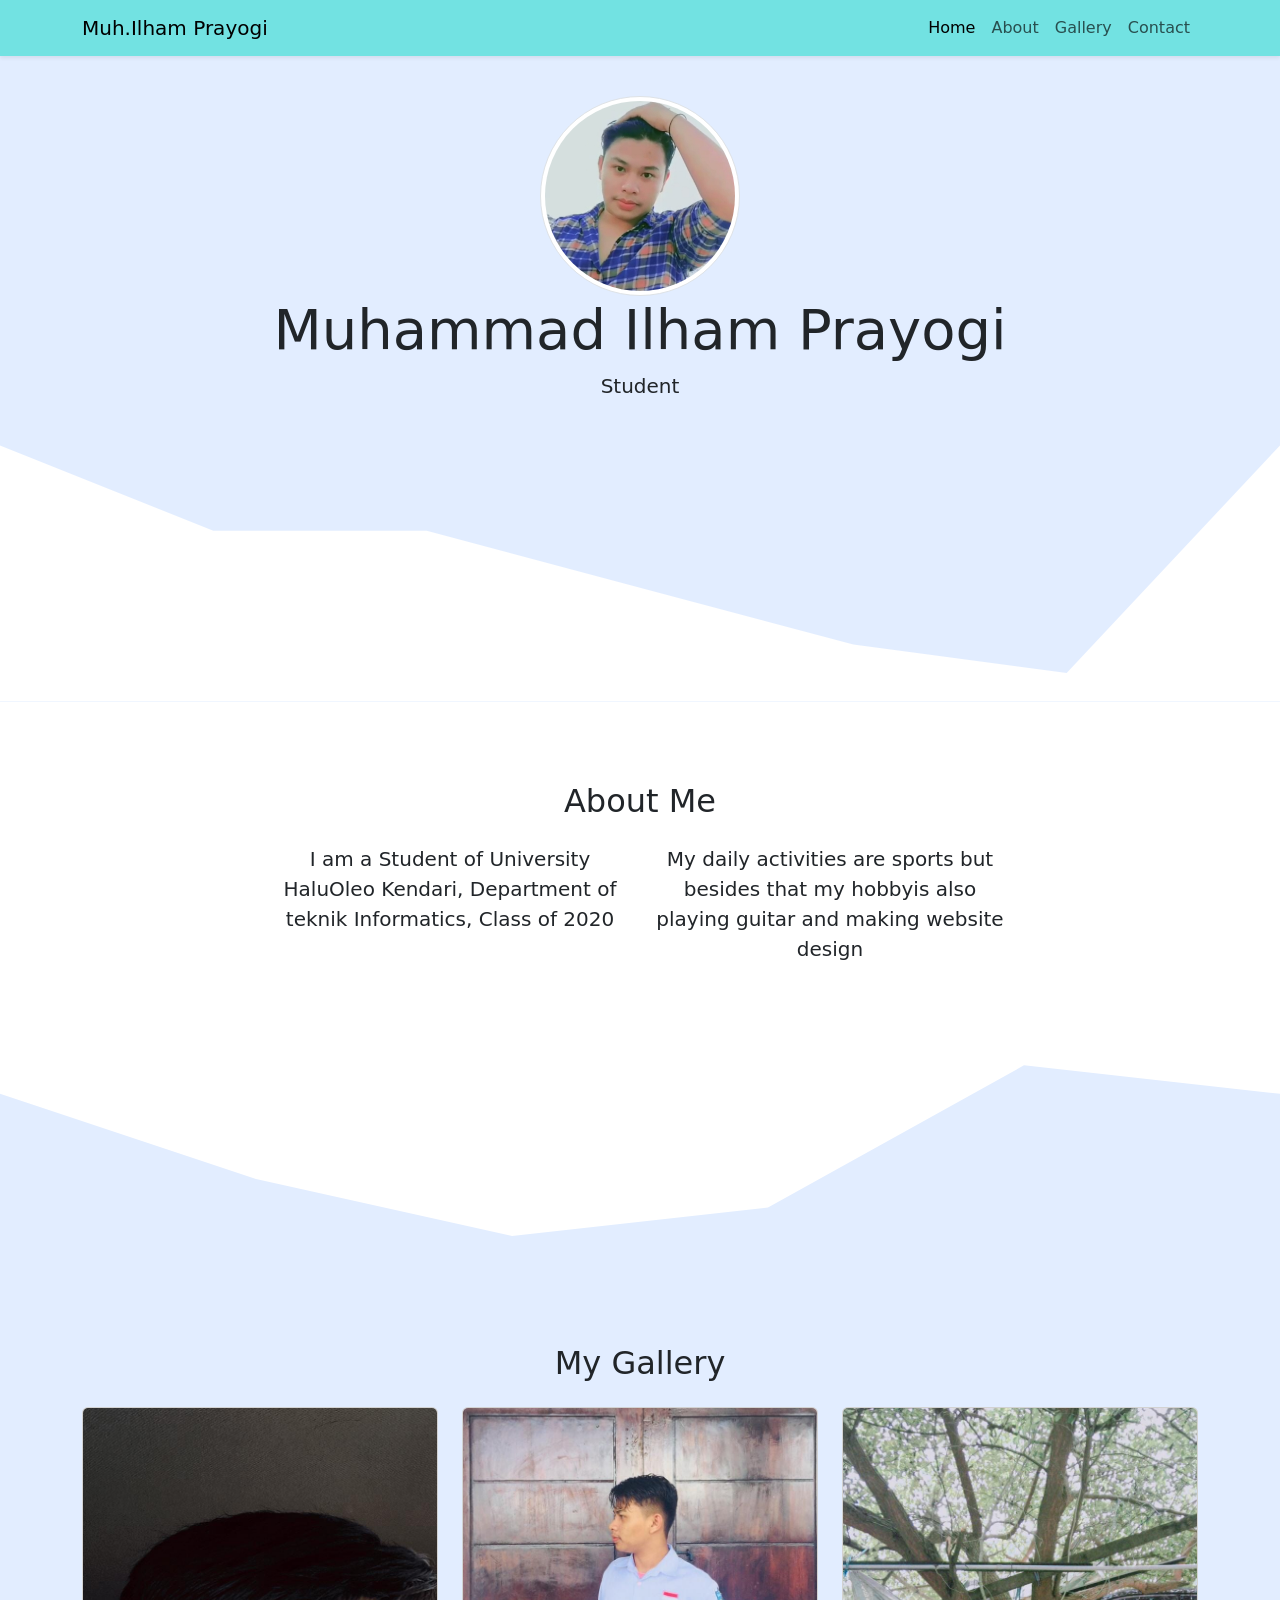
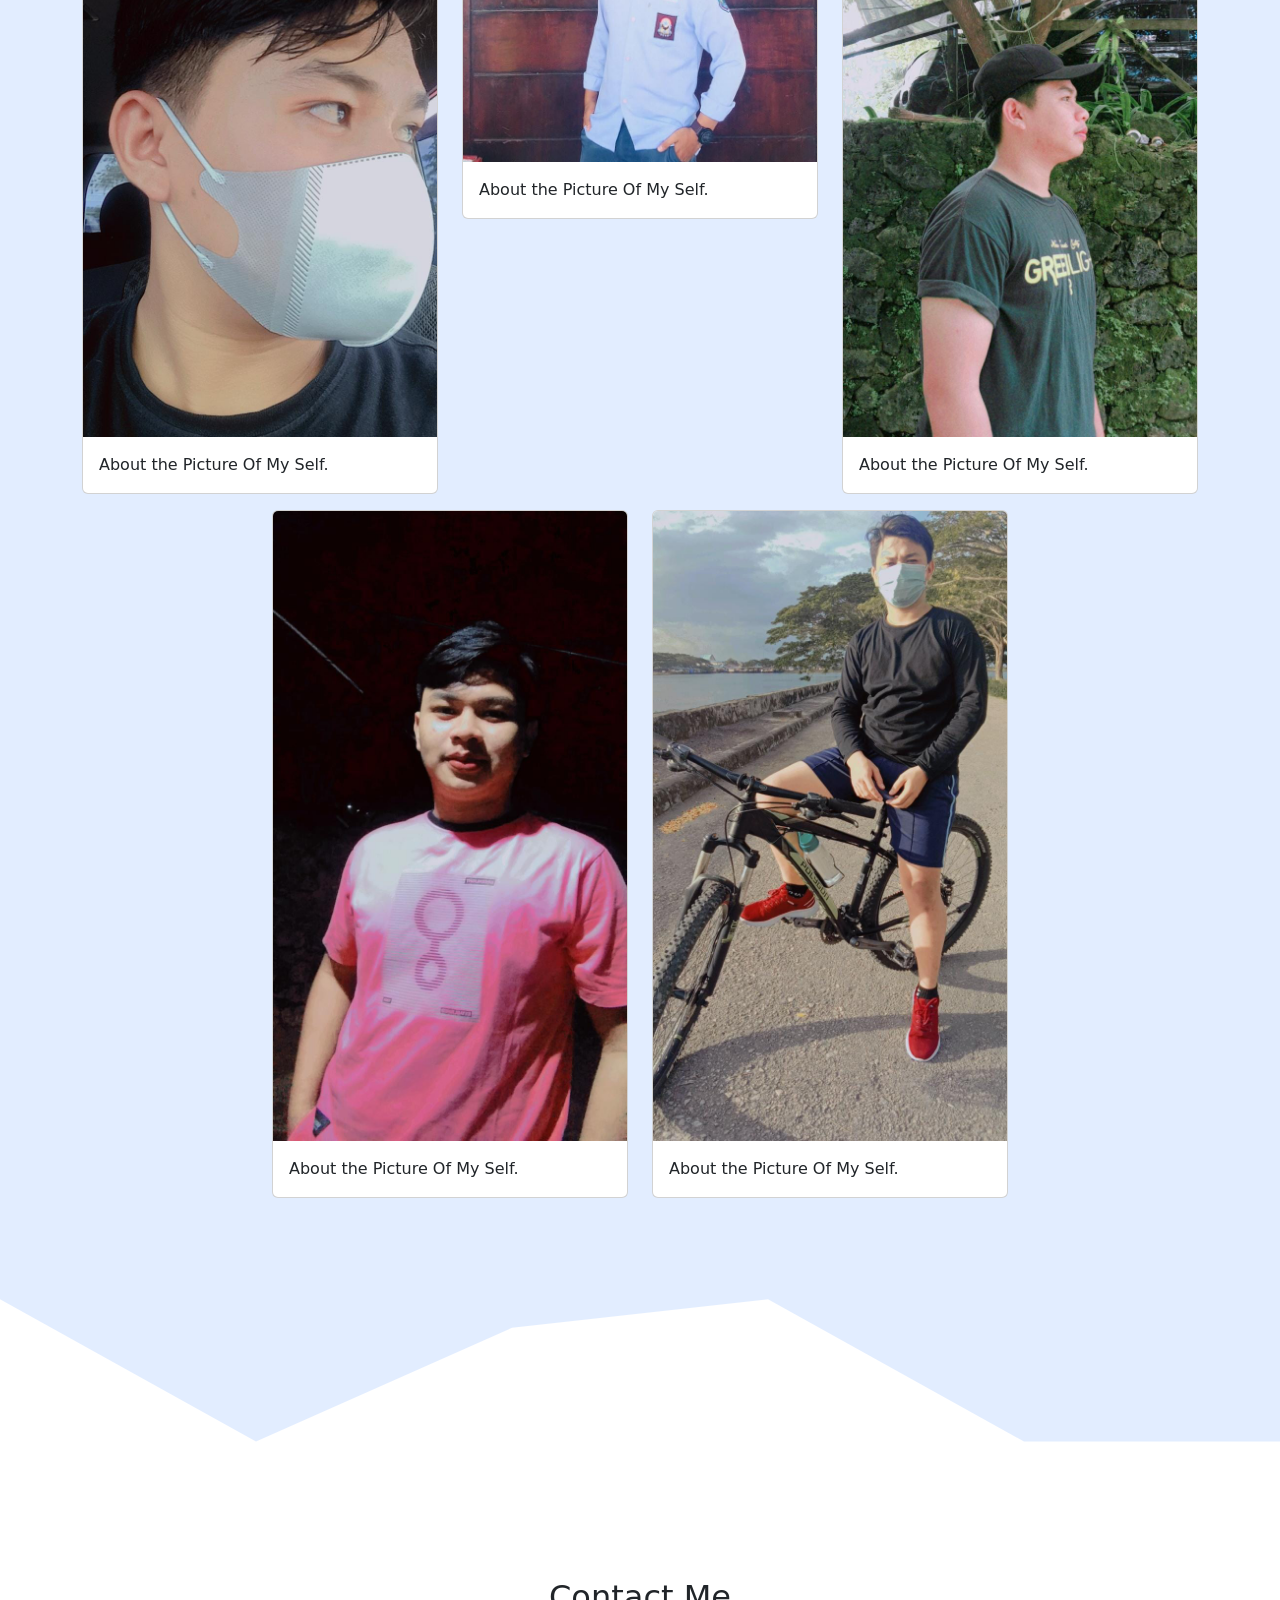
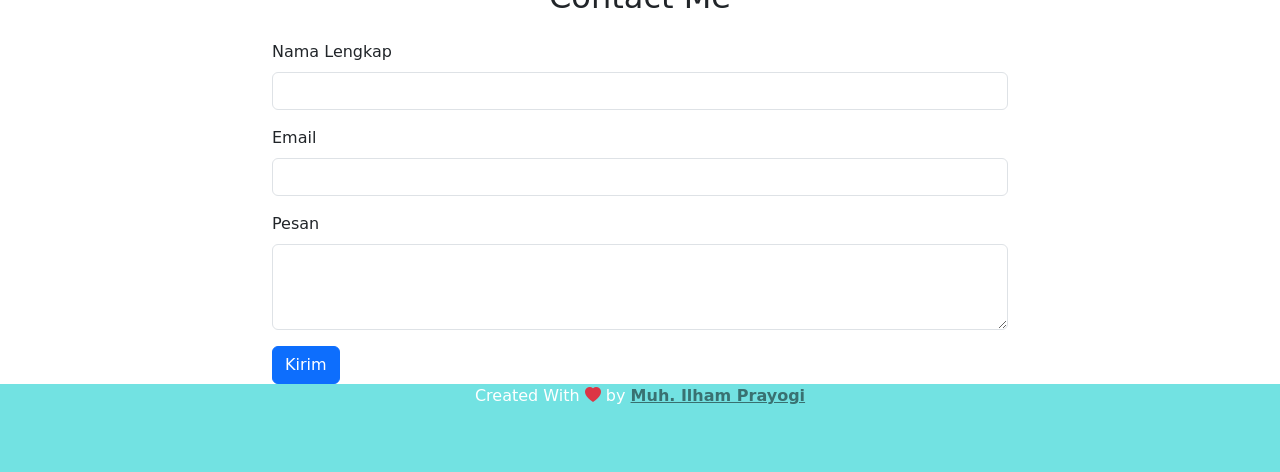
<file: index.html>
<!DOCTYPE html>
<html lang="en">
  <head>
    <!-- Required meta tags -->
    <meta charset="utf-8" />
    <meta name="viewport" content="width=device-width, initial-scale=1" />

    <!-- Bootstrap CSS -->
    <link href="https://cdn.jsdelivr.net/npm/bootstrap@5.0.2/dist/css/bootstrap.min.css" rel="stylesheet" integrity="sha384-EVSTQN3/azprG1Anm3QDgpJLIm9Nao0Yz1ztcQTwFspd3yD65VohhpuuCOmLASjC" crossorigin="anonymous" />

    <!-- Bootstrap Icons -->
    <link rel="stylesheet" href="https://cdn.jsdelivr.net/npm/bootstrap-icons@1.7.2/font/bootstrap-icons.css" />
    <!-- My CSS -->
    <link rel="stylesheet" href="style.css" />

    <title>My Portofolio l Muhammad Ilham Prayogi</title>
  </head>
  <body id="home">
    <!-- Navbar -->
    <nav class="navbar navbar-expand-lg navbar-light shadow-sm fixed-top" style="background-color: rgb(114, 226, 226)">
      <div class="container">
        <a class="navbar-brand" href="#">Muh.Ilham Prayogi</a>
        <button class="navbar-toggler" type="button" data-bs-toggle="collapse" data-bs-target="#navbarNav" aria-controls="navbarNav" aria-expanded="false" aria-label="Toggle navigation">
          <span class="navbar-toggler-icon"></span>
        </button>
        <div class="collapse navbar-collapse" id="navbarNav">
          <ul class="navbar-nav ms-auto">
            <li class="nav-item">
              <a class="nav-link active" aria-current="page" href="#home">Home</a>
            </li>
            <li class="nav-item">
              <a class="nav-link" href="#about">About</a>
            </li>
            <li class="nav-item">
              <a class="nav-link" href="#gallery">Gallery</a>
            </li>
            <li class="nav-item">
              <a class="nav-link" href="#contact">Contact</a>
            </li>
          </ul>
        </div>
      </div>
    </nav>
    <!-- Akhir Navbar -->

    <!-- Jumbotron -->
    <section class="jumbotron text-center">
      <img src="img/IMG_20211210_195700.jpg" alt="Ilham Prayogi" width="200" class="rounded-circle img-thumbnail" />
      <h1 class="display-4">Muhammad Ilham Prayogi</h1>
      <p class="lead">Student</p>
      <svg xmlns="http://www.w3.org/2000/svg" viewBox="0 0 1440 320"><path fill="#ffff" fill-opacity="1" d="M0,32L240,128L480,128L720,192L960,256L1200,288L1440,32L1440,320L1200,320L960,320L720,320L480,320L240,320L0,320Z"></path></svg>
    </section>
    <!-- Akhir Jumbotron -->

    <!-- About -->
    <section id="about">
      <div class="container">
        <div class="row text-center mb-3">
          <div class="col">
            <h2>About Me</h2>
          </div>
        </div>
        <div class="row justify-content-center fs-5 text-center">
          <div class="col-md-4">
            <p>I am a Student of University HaluOleo Kendari, Department of teknik Informatics, Class of 2020</p>
          </div>
          <div class="col-md-4">
            <p>My daily activities are sports but besides that my hobbyis also playing guitar and making website design</p>
          </div>
        </div>
      </div>
      <svg xmlns="http://www.w3.org/2000/svg" viewBox="0 0 1440 320"><path fill="#e2edff" fill-opacity="1" d="M0,128L288,224L576,288L864,256L1152,96L1440,128L1440,320L1152,320L864,320L576,320L288,320L0,320Z"></path></svg>
    </section>
    <!-- Akhir About -->

    <!-- Gallery -->
    <section id="gallery">
      <div class="container">
        <div class="row text-center mb-3">
          <div class="col">
            <h2>My Gallery</h2>
          </div>
        </div>
        <div class="row justify-content-center">
          <div class="col-md-4 mb-3">
            <div class="card">
              <img src="img/Gallery/1.jpg" class="card-img-top" alt="Gallery 1" />
              <div class="card-body">
                <p class="card-text">About the Picture Of My Self.</p>
              </div>
            </div>
          </div>
          <div class="col-md-4 mb-3">
            <div class="card">
              <img src="img/Gallery/2.jpg" class="card-img-top" alt="Gallery 2" />
              <div class="card-body">
                <p class="card-text">About the Picture Of My Self.</p>
              </div>
            </div>
          </div>
          <div class="col-md-4 mb-3">
            <div class="card">
              <img src="img/Gallery/3.jpg" class="card-img-top" alt="Gallery 3" />
              <div class="card-body">
                <p class="card-text">About the Picture Of My Self.</p>
              </div>
            </div>
          </div>
          <div class="col-md-4 mb-3">
            <div class="card">
              <img src="img/Gallery/4.jpg" class="card-img-top" alt="Gallery 4" />
              <div class="card-body">
                <p class="card-text">About the Picture Of My Self.</p>
              </div>
            </div>
          </div>
          <div class="col-md-4 mb-3">
            <div class="card">
              <img src="img/Gallery/5.jpg" class="card-img-top" alt="Gallery 5" />
              <div class="card-body">
                <p class="card-text">About the Picture Of My Self.</p>
              </div>
            </div>
          </div>
        </div>
      </div>
      <svg xmlns="http://www.w3.org/2000/svg" viewBox="0 0 1440 320"><path fill="#ffff" fill-opacity="1" d="M0,96L288,256L576,128L864,96L1152,256L1440,256L1440,320L1152,320L864,320L576,320L288,320L0,320Z"></path></svg>
    </section>
    <!-- Akhir Gallery -->

    <!-- Contact -->
    <section id="contact">
      <div class="container">
        <div class="row text-center mb-3">
          <div class="col">
            <h2>Contact Me</h2>
          </div>
        </div>
        <div class="row justify-content-center">
          <div class="col-md-8">
            <div class="alert alert-success alert-dismissible fade show d-none my-alert" role="alert">
              <strong>Thank You!</strong> I have received your message.
              <button type="button" class="btn-close" data-bs-dismiss="alert" aria-label="Close"></button>
            </div>
            <form name="contact-web-form">
              <div class="mb-3">
                <label for="Name" class="form-label">Nama Lengkap</label>
                <input type="text" class="form-control" id="name" aria-describedby="name" name="nama" />
              </div>
              <div class="mb-3">
                <label for="email" class="form-label">Email</label>
                <input type="email" class="form-control" id="email" aria-describedby="email" name="email" />
              </div>
              <div class="mb-3">
                <label for="Pesan" class="form-label">Pesan</label>
                <textarea class="form-control" id="Pesan" rows="3" name="pesan"></textarea>
              </div>
              <button type="submit" class="btn btn-primary btn-kirim">Kirim</button>

              <button class="btn btn-primary btn-loading d-none" type="button" disabled>
                <span class="spinner-border spinner-border-sm" role="status" aria-hidden="true"></span>
                Loading...
              </button>
            </form>
          </div>
        </div>
      </div>
    </section>
    <!-- Akhir Contact-->

    <!-- Footer -->
    <footer class="text-white text-center pb-5" style="background-color: rgb(114, 226, 226)">
      <p>Created With <i class="bi bi-heart-fill text-danger"></i> by <a href="https://www.instagram.com/muh.ilhamprayogi/" class="text-black-50 fw-bold">Muh. Ilham Prayogi</a></p>
    </footer>
    <!-- Akhir Footer-->

    <script src="https://cdn.jsdelivr.net/npm/bootstrap@5.0.2/dist/js/bootstrap.bundle.min.js" integrity="sha384-MrcW6ZMFYlzcLA8Nl+NtUVF0sA7MsXsP1UyJoMp4YLEuNSfAP+JcXn/tWtIaxVXM" crossorigin="anonymous"></script>

    <script>
      const scriptURL = 'https://script.google.com/macros/s/AKfycbwHRw_GxEyxp6RjCp8r3lwICDlu0vVeiEyXQlPTGS8aONpQYyBxv4IyrAPK8FHi-otBYQ/exec';
      const form = document.forms['contact-web-form'];
      const btnKirim = document.querySelector('.btn-kirim');
      const btnLoading = document.querySelector('.btn-loading');
      const myAlert = document.querySelector('.my-alert');

      form.addEventListener('submit', (e) => {
        e.preventDefault();

        btnLoading.classList.toggle('d-none');
        btnKirim.classList.toggle('d-none');
        fetch(scriptURL, { method: 'POST', body: new FormData(form) })
          .then((response) => {
            btnLoading.classList.toggle('d-none');
            btnKirim.classList.toggle('d-none');
            myAlert.classList.toggle('d-none');
            console.log('Success!', response);
            form.reset();
          })
          .catch((error) => console.error('Error!', error.message));
      });
    </script>
  </body>
</html>
</file>
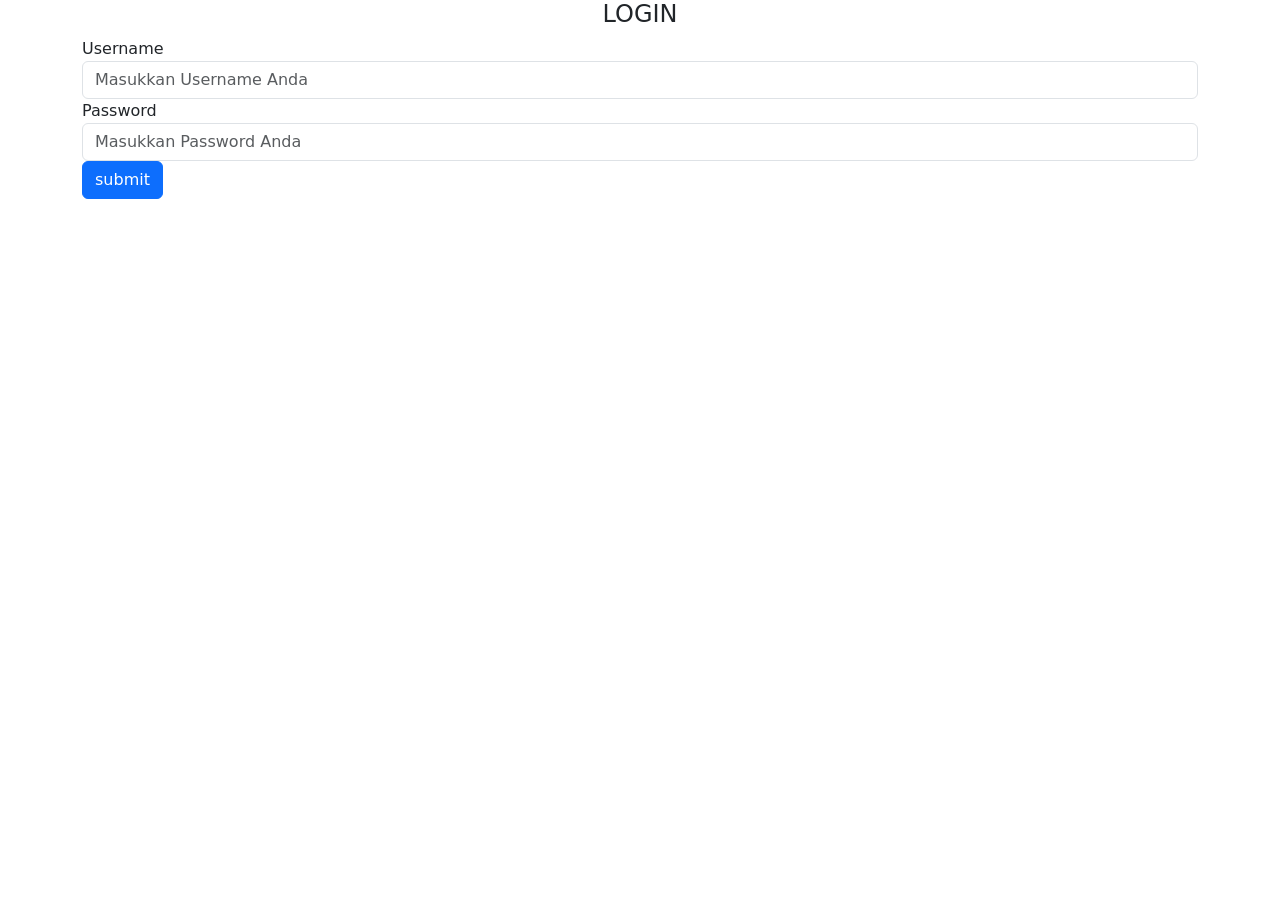
<file: index1.html>
<!DOCTYPE html>
<html lang="en">
  <head>
    <!-- Required meta tags -->
    <meta charset="utf-8" />
    <meta name="viewport" content="width=device-width, initial-scale=1" />

    <!-- Bootstrap CSS -->
    <link href="https://cdn.jsdelivr.net/npm/bootstrap@5.0.2/dist/css/bootstrap.min.css" rel="stylesheet" integrity="sha384-EVSTQN3/azprG1Anm3QDgpJLIm9Nao0Yz1ztcQTwFspd3yD65VohhpuuCOmLASjC" crossorigin="anonymous" />
    <link rel="stylesheet" href="style.css" />
    <title>Hello, world!</title>
  </head>
  <body>
    <div class="container">
      <h4 class="text-center">LOGIN</h4>
      <form>
        <div class="form-group">
          <label>Username</label>
          <input type="text" name="" class="form-control" placeholder="Masukkan Username Anda" />
        </div>

        <div class="form-group">
          <label>Password</label>
          <input type="password" name="" class="form-control" placeholder="Masukkan Password Anda" />
        </div>
        <button type="submit" class="btn btn-primary">submit</button>
      </form>
    </div>

    <!-- Optional JavaScript; choose one of the two! -->

    <!-- Option 1: Bootstrap Bundle with Popper -->
    <script src="https://cdn.jsdelivr.net/npm/bootstrap@5.0.2/dist/js/bootstrap.bundle.min.js" integrity="sha384-MrcW6ZMFYlzcLA8Nl+NtUVF0sA7MsXsP1UyJoMp4YLEuNSfAP+JcXn/tWtIaxVXM" crossorigin="anonymous"></script>

    <!-- Option 2: Separate Popper and Bootstrap JS -->
    <!--
    <script src="https://cdn.jsdelivr.net/npm/@popperjs/core@2.9.2/dist/umd/popper.min.js" integrity="sha384-IQsoLXl5PILFhosVNubq5LC7Qb9DXgDA9i+tQ8Zj3iwWAwPtgFTxbJ8NT4GN1R8p" crossorigin="anonymous"></script>
    <script src="https://cdn.jsdelivr.net/npm/bootstrap@5.0.2/dist/js/bootstrap.min.js" integrity="sha384-cVKIPhGWiC2Al4u+LWgxfKTRIcfu0JTxR+EQDz/bgldoEyl4H0zUF0QKbrJ0EcQF" crossorigin="anonymous"></script>
    -->
  </body>
</html>
</file>
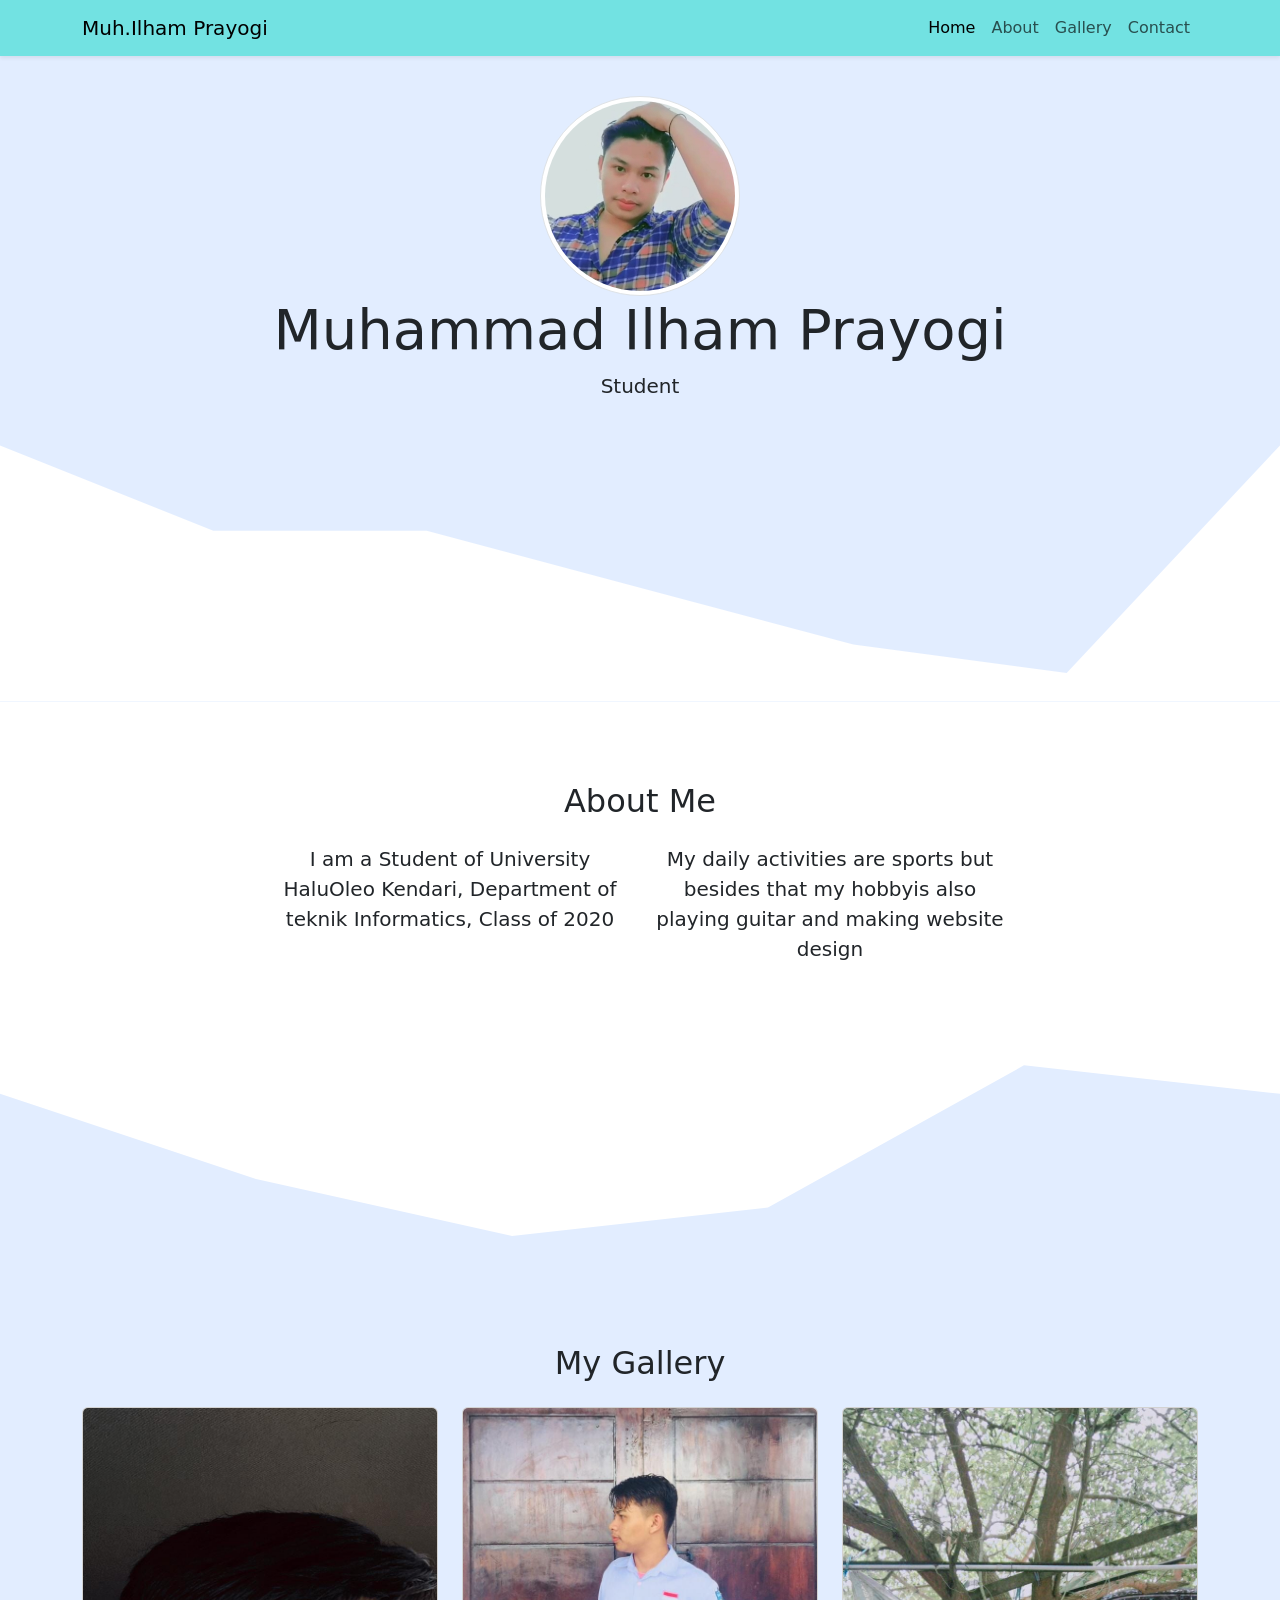
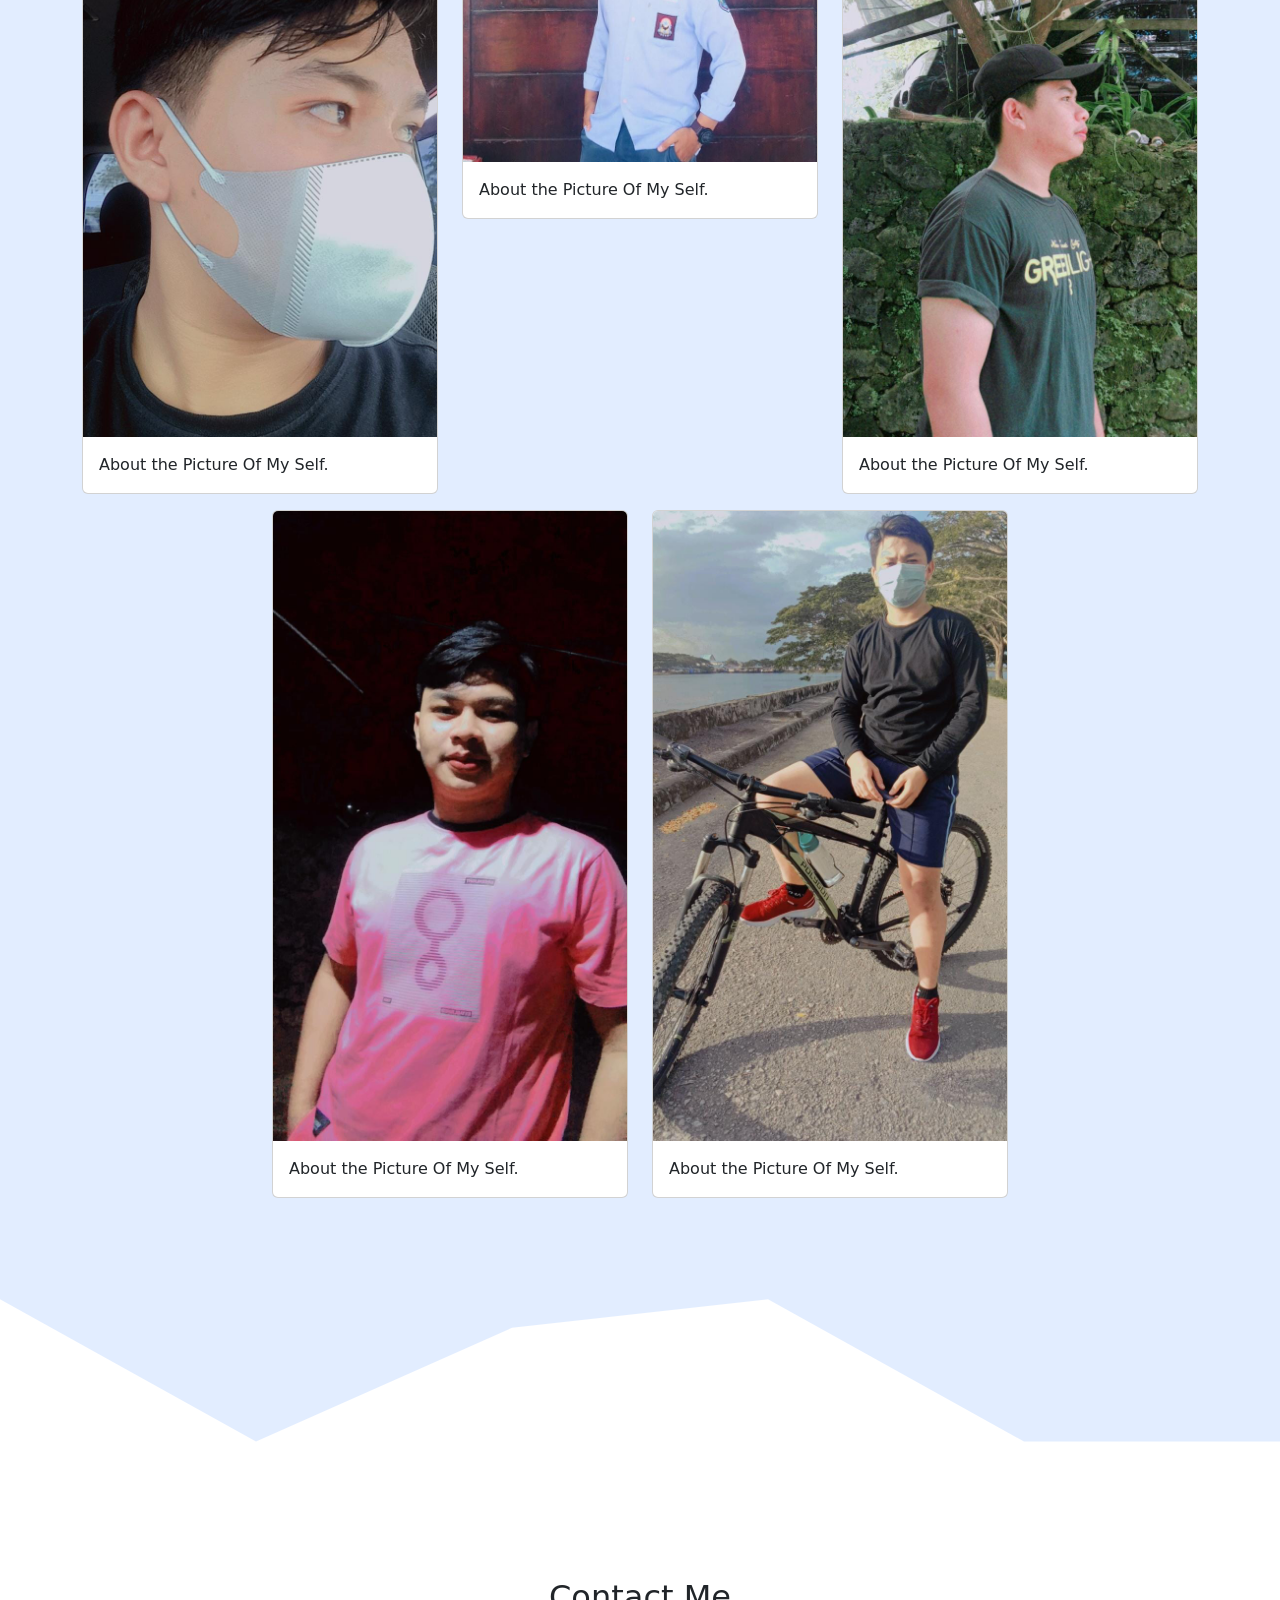
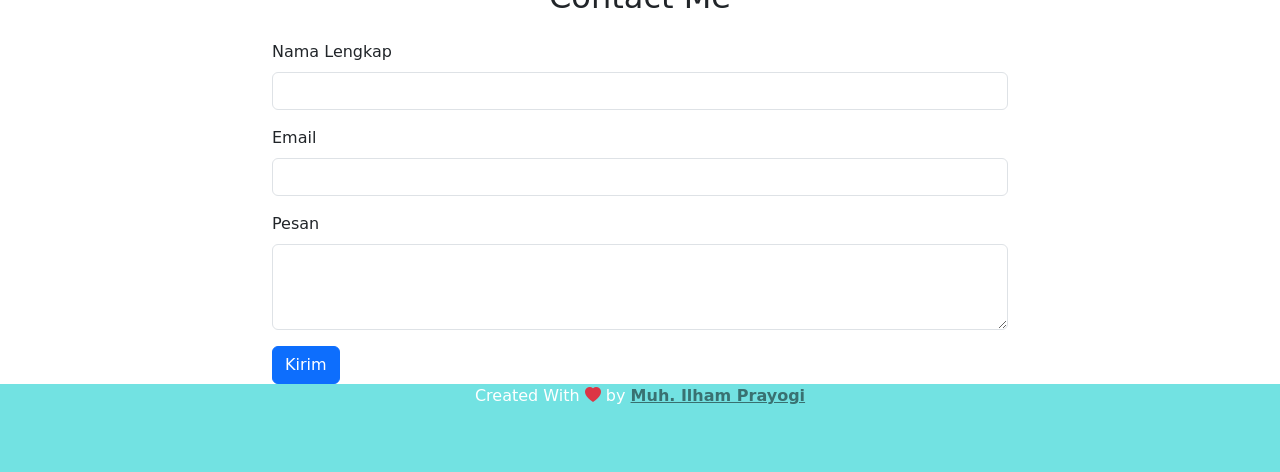
<file: login.html>
<!DOCTYPE html>
<html lang="en">
  <head>
    <!-- Required meta tags -->
    <meta charset="utf-8" />
    <meta name="viewport" content="width=device-width, initial-scale=1" />

    <!-- Bootstrap CSS -->
    <link href="https://cdn.jsdelivr.net/npm/bootstrap@5.0.2/dist/css/bootstrap.min.css" rel="stylesheet" integrity="sha384-EVSTQN3/azprG1Anm3QDgpJLIm9Nao0Yz1ztcQTwFspd3yD65VohhpuuCOmLASjC" crossorigin="anonymous" />

    <!-- Bootstrap Icons -->
    <link rel="stylesheet" href="https://cdn.jsdelivr.net/npm/bootstrap-icons@1.7.2/font/bootstrap-icons.css" />
    <!-- My CSS -->
    <link rel="stylesheet" href="style.css" />

    <title>My Portofolio l Muhammad Ilham Prayogi</title>
  </head>
  <body id="home">
    <!-- Navbar -->
    <nav class="navbar navbar-expand-lg navbar-light shadow-sm fixed-top" style="background-color: rgb(114, 226, 226)">
      <div class="container">
        <a class="navbar-brand" href="#">Muh.Ilham Prayogi</a>
        <button class="navbar-toggler" type="button" data-bs-toggle="collapse" data-bs-target="#navbarNav" aria-controls="navbarNav" aria-expanded="false" aria-label="Toggle navigation">
          <span class="navbar-toggler-icon"></span>
        </button>
        <div class="collapse navbar-collapse" id="navbarNav">
          <ul class="navbar-nav ms-auto">
            <li class="nav-item">
              <a class="nav-link active" aria-current="page" href="#home">Home</a>
            </li>
            <li class="nav-item">
              <a class="nav-link" href="#about">About</a>
            </li>
            <li class="nav-item">
              <a class="nav-link" href="#gallery">Gallery</a>
            </li>
            <li class="nav-item">
              <a class="nav-link" href="#contact">Contact</a>
            </li>
           
          </ul>
        </div>
      </div>
    </nav>
    <!-- Akhir Navbar -->

    <!-- Jumbotron -->
    <section class="jumbotron text-center">
      <img src="img/IMG_20211210_195700.jpg" alt="Ilham Prayogi" width="200" class="rounded-circle img-thumbnail" />
      <h1 class="display-4">Muhammad Ilham Prayogi</h1>
      <p class="lead">Student</p>
      <svg xmlns="http://www.w3.org/2000/svg" viewBox="0 0 1440 320"><path fill="#ffff" fill-opacity="1" d="M0,32L240,128L480,128L720,192L960,256L1200,288L1440,32L1440,320L1200,320L960,320L720,320L480,320L240,320L0,320Z"></path></svg>
    </section>
    <!-- Akhir Jumbotron -->

    <!-- About -->
    <section id="about">
      <div class="container">
        <div class="row text-center mb-3">
          <div class="col">
            <h2>About Me</h2>
          </div>
        </div>
        <div class="row justify-content-center fs-5 text-center">
          <div class="col-md-4">
            <p>I am a Student of University HaluOleo Kendari, Department of teknik Informatics, Class of 2020</p>
          </div>
          <div class="col-md-4">
            <p>My daily activities are sports but besides that my hobbyis also playing guitar and making website design</p>
          </div>
        </div>
      </div>
      <svg xmlns="http://www.w3.org/2000/svg" viewBox="0 0 1440 320"><path fill="#e2edff" fill-opacity="1" d="M0,128L288,224L576,288L864,256L1152,96L1440,128L1440,320L1152,320L864,320L576,320L288,320L0,320Z"></path></svg>
    </section>
    <!-- Akhir About -->

    <!-- Gallery -->
    <section id="gallery">
      <div class="container">
        <div class="row text-center mb-3">
          <div class="col">
            <h2>My Gallery</h2>
          </div>
        </div>
        <div class="row justify-content-center">
          <div class="col-md-4 mb-3">
            <div class="card">
              <img src="img/Gallery/1.jpg" class="card-img-top" alt="Gallery 1" />
              <div class="card-body">
                <p class="card-text">About the Picture Of My Self.</p>
              </div>
            </div>
          </div>
          <div class="col-md-4 mb-3">
            <div class="card">
              <img src="img/Gallery/2.jpg" class="card-img-top" alt="Gallery 2" />
              <div class="card-body">
                <p class="card-text">About the Picture Of My Self.</p>
              </div>
            </div>
          </div>
          <div class="col-md-4 mb-3">
            <div class="card">
              <img src="img/Gallery/3.jpg" class="card-img-top" alt="Gallery 3" />
              <div class="card-body">
                <p class="card-text">About the Picture Of My Self.</p>
              </div>
            </div>
          </div>
          <div class="col-md-4 mb-3">
            <div class="card">
              <img src="img/Gallery/4.jpg" class="card-img-top" alt="Gallery 4" />
              <div class="card-body">
                <p class="card-text">About the Picture Of My Self.</p>
              </div>
            </div>
          </div>
          <div class="col-md-4 mb-3">
            <div class="card">
              <img src="img/Gallery/5.jpg" class="card-img-top" alt="Gallery 5" />
              <div class="card-body">
                <p class="card-text">About the Picture Of My Self.</p>
              </div>
            </div>
          </div>
        </div>
      </div>
      <svg xmlns="http://www.w3.org/2000/svg" viewBox="0 0 1440 320"><path fill="#ffff" fill-opacity="1" d="M0,96L288,256L576,128L864,96L1152,256L1440,256L1440,320L1152,320L864,320L576,320L288,320L0,320Z"></path></svg>
    </section>
    <!-- Akhir Gallery -->

    <!-- Contact -->
    <section id="contact">
      <div class="container">
        <div class="row text-center mb-3">
          <div class="col">
            <h2>Contact Me</h2>
          </div>
        </div>
        <div class="row justify-content-center">
          <div class="col-md-8">
            <div class="alert alert-success alert-dismissible fade show d-none my-alert" role="alert">
              <strong>Thank You!</strong> I have received your message.
              <button type="button" class="btn-close" data-bs-dismiss="alert" aria-label="Close"></button>
            </div>
            <form name="contact-web-form">
              <div class="mb-3">
                <label for="Name" class="form-label">Nama Lengkap</label>
                <input type="text" class="form-control" id="name" aria-describedby="name" name="nama" />
              </div>
              <div class="mb-3">
                <label for="email" class="form-label">Email</label>
                <input type="email" class="form-control" id="email" aria-describedby="email" name="email" />
              </div>
              <div class="mb-3">
                <label for="Pesan" class="form-label">Pesan</label>
                <textarea class="form-control" id="Pesan" rows="3" name="pesan"></textarea>
              </div>
              <button type="submit" class="btn btn-primary btn-kirim">Kirim</button>

              <button class="btn btn-primary btn-loading d-none" type="button" disabled>
                <span class="spinner-border spinner-border-sm" role="status" aria-hidden="true"></span>
                Loading...
              </button>
            </form>
          </div>
        </div>
      </div>
    </section>
    <!-- Akhir Contact-->

    <!-- Footer -->
    <footer class="text-white text-center pb-5" style="background-color: rgb(114, 226, 226)">
      <p>Created With <i class="bi bi-heart-fill text-danger"></i> by <a href="https://www.instagram.com/muh.ilhamprayogi/" class="text-black-50 fw-bold">Muh. Ilham Prayogi</a></p>
    </footer>
    <!-- Akhir Footer-->

    <script src="https://cdn.jsdelivr.net/npm/bootstrap@5.0.2/dist/js/bootstrap.bundle.min.js" integrity="sha384-MrcW6ZMFYlzcLA8Nl+NtUVF0sA7MsXsP1UyJoMp4YLEuNSfAP+JcXn/tWtIaxVXM" crossorigin="anonymous"></script>

    <script>
      const scriptURL = 'https://script.google.com/macros/s/AKfycbwHRw_GxEyxp6RjCp8r3lwICDlu0vVeiEyXQlPTGS8aONpQYyBxv4IyrAPK8FHi-otBYQ/exec';
      const form = document.forms['contact-web-form'];
      const btnKirim = document.querySelector('.btn-kirim');
      const btnLoading = document.querySelector('.btn-loading');
      const myAlert = document.querySelector('.my-alert');

      form.addEventListener('submit', (e) => {
        e.preventDefault();

        btnLoading.classList.toggle('d-none');
        btnKirim.classList.toggle('d-none');
        fetch(scriptURL, { method: 'POST', body: new FormData(form) })
          .then((response) => {
            btnLoading.classList.toggle('d-none');
            btnKirim.classList.toggle('d-none');
            myAlert.classList.toggle('d-none');
            console.log('Success!', response);
            form.reset();
          })
          .catch((error) => console.error('Error!', error.message));
      });
    </script>
  </body>
</html>
</file>
<file: style.css>
.jumbotron {
  padding-top: 6rem;
  background-color: #e2edff;
}

#gallery {
  background-color: #e2edff;
}

section {
  padding-top: 5rem;
}
</file>
